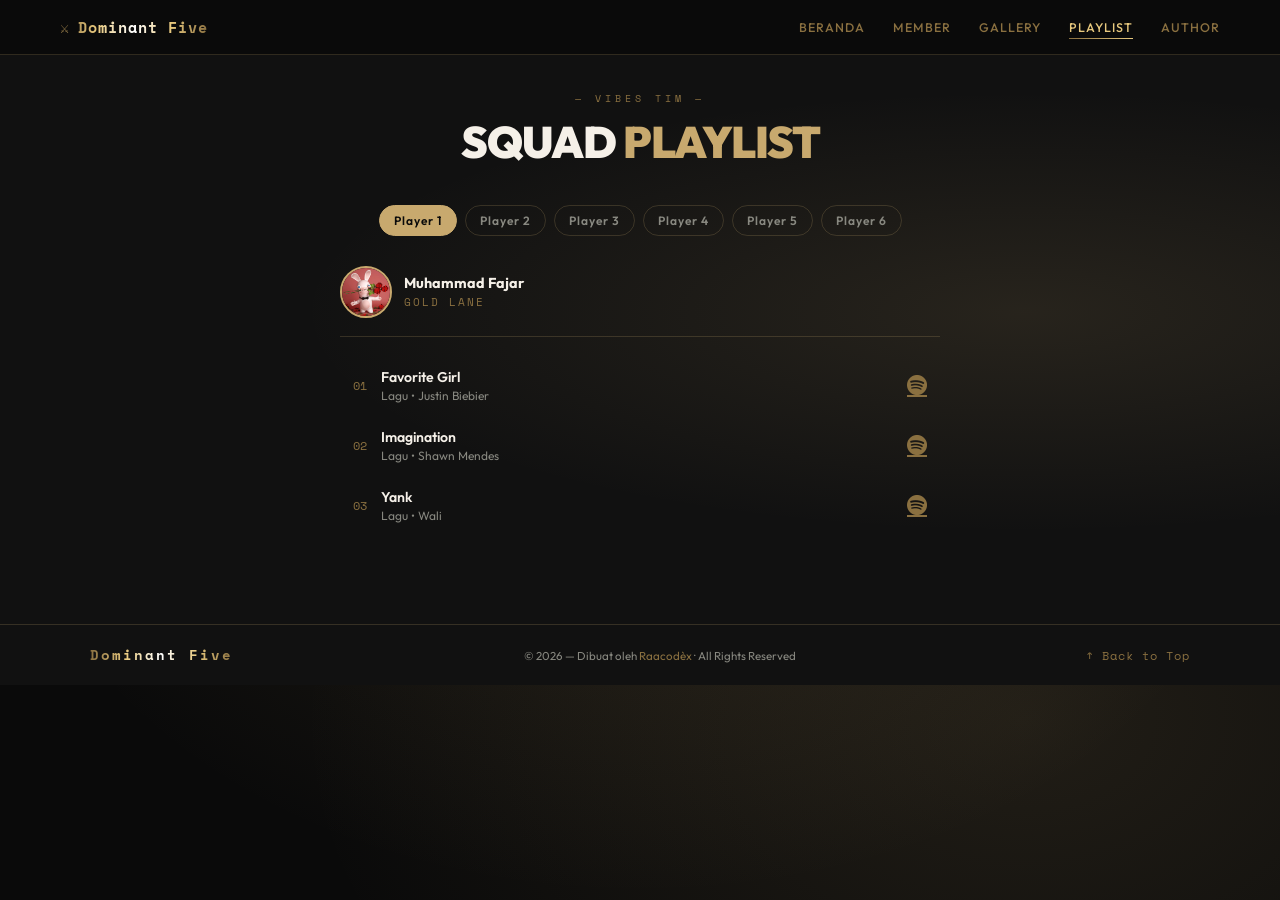
<file: playlist.html>
<!DOCTYPE html>
<html lang="id">
<head>
  <meta charset="UTF-8">
  <meta name="viewport" content="width=device-width, initial-scale=1.0">
  <title>Dominant Five — Playlist</title>
  <link rel="stylesheet" href="style.css">
  <link rel="stylesheet" href="https://cdnjs.cloudflare.com/ajax/libs/font-awesome/6.5.0/css/all.min.css">
</head>
<body>

  <nav class="navbar">
    <div class="nav-logo">⚔️ <span>Dominant Five</span></div>
    <ul class="nav-links">
      <li><a href="index.html">Beranda</a></li>
      <li><a href="member.html">Member</a></li>
      <li><a href="gallery.html">Gallery</a></li>
      <li><a href="playlist.html" class="active">Playlist</a></li>
      <li><a href="author.html">Author</a></li>
    </ul>
    <button class="hamburger" id="hamburger">☰</button>
  </nav>

  <div class="mobile-menu" id="mobileMenu">
    <ul>
      <li><a href="index.html" onclick="closeMenu()">Beranda</a></li>
      <li><a href="member.html" onclick="closeMenu()">Member</a></li>
      <li><a href="gallery.html" onclick="closeMenu()">Gallery</a></li>
      <li><a href="playlist.html" onclick="closeMenu()">Playlist</a></li>
      <li><a href="author.html" onclick="closeMenu()">Author</a></li>
    </ul>
  </div>

  <section class="playlist">
    <div class="section-header">
      <p class="section-tag">— Vibes Tim —</p>
      <h2 class="section-title">SQUAD <span>PLAYLIST</span></h2>
    </div>

    <div class="playlist-tabs">
      <button class="pl-tab active" data-player="player1">Player 1</button>
      <button class="pl-tab" data-player="player2">Player 2</button>
      <button class="pl-tab" data-player="player3">Player 3</button>
      <button class="pl-tab" data-player="player4">Player 4</button>
      <button class="pl-tab" data-player="player5">Player 5</button>
      <button class="pl-tab" data-player="player6">Player 6</button>
    </div>

    <div class="playlist-container">

      <!-- PLAYER 1 -->
      <div class="playlist-panel active" id="player1">
        <div class="pl-profile">
          <div class="pl-avatar"><img src="img/pp1.jpg" alt="Player1"></div>
          <div>
            <h3 class="pl-name">Muhammad Fajar</h3>
            <p class="pl-role">Gold Lane</p>
          </div>
        </div>
        <div class="pl-tracks">
          <div class="pl-track">
            <div class="track-num">01</div>
            <div class="track-info">
              <p class="track-title">Favorite Girl</p>
              <p class="track-artist">Lagu • Justin Biebier</p>
            </div>
            <a href="https://open.spotify.com/track/4nTjkWK590oBDcnIxTr1mI?si=Wq7HO_AtTT6sM6ixGUQr9Q" target="_blank" class="track-link">
              <i class="fab fa-spotify"></i>
            </a>
          </div>
          <div class="pl-track">
            <div class="track-num">02</div>
            <div class="track-info">
              <p class="track-title">Imagination</p>
              <p class="track-artist">Lagu • Shawn Mendes</p>
            </div>
            <a href="https://open.spotify.com/track/0C3xZJueyBvvMSsl0cETA6?si=YaYfObY0TqOaHdR25SSqIw" target="_blank" class="track-link">
              <i class="fab fa-spotify"></i>
            </a>
          </div>
          <div class="pl-track">
            <div class="track-num">03</div>
            <div class="track-info">
              <p class="track-title">Yank</p>
              <p class="track-artist">Lagu • Wali</p>
            </div>
            <a href="https://open.spotify.com/track/0C3xZJueyBvvMSsl0cETA6?si=YaYfObY0TqOaHdR25SSqIw" target="_blank" class="track-link">
              <i class="fab fa-spotify"></i>
            </a>
          </div>
        </div>
      </div>

      <!-- PLAYER 2 -->
      <div class="playlist-panel" id="player2">
        <div class="pl-profile">
          <div class="pl-avatar"><img src="img/pp2.jpg" alt="Player2"></div>
          <div>
            <h3 class="pl-name">Raffly Ahmad Saputra</h3>
            <p class="pl-role">EXP Lane</p>
          </div>
        </div>
        <div class="pl-tracks">
          <div class="pl-track">
            <div class="track-num">01</div>
            <div class="track-info">
              <p class="track-title">Play Date (Lofi)</p>
              <p class="track-artist">Lagu • Swattrex</p>
            </div>
            <a href="https://open.spotify.com/track/6Gt7QCuaUWH7aVBngKfC8k?si=LHX56Sy7R6uRAnipA8Re4w" target="_blank" class="track-link">
              <i class="fab fa-spotify"></i>
            </a>
          </div>
          <div class="pl-track">
            <div class="track-num">02</div>
            <div class="track-info">
              <p class="track-title">Stereo Love</p>
              <p class="track-artist">Lagu • Shake Music</p>
            </div>
            <a href="https://open.spotify.com/track/5pUbOD1dDdsEC0v7PeX9RW?si=GAcvP3mHQxKx9xBkcPGo3A" target="_blank" class="track-link">
              <i class="fab fa-spotify"></i>
            </a>
          </div>
          <div class="pl-track">
            <div class="track-num">03</div>
            <div class="track-info">
              <p class="track-title">Sweet Scar</p>
              <p class="track-artist">Lagu • Weird Genius</p>
            </div>
            <a href="https://open.spotify.com/track/3R0FDwQSXOiO5gaOZFxKZ5?si=lIrqQUKqQAe4D-TkqdaM2Q" target="_blank" class="track-link">
              <i class="fab fa-spotify"></i>
            </a>
          </div>
        </div>
      </div>

      <!-- PLAYER 3 -->
      <div class="playlist-panel" id="player3">
        <div class="pl-profile">
          <div class="pl-avatar"><img src="img/pp3.png" alt="Player3"></div>
          <div>
            <h3 class="pl-name">Wahyu Prasetyo</h3>
            <p class="pl-role">Jungler</p>
          </div>
        </div>
        <div class="pl-tracks">
          <div class="pl-track">
            <div class="track-num">01</div>
            <div class="track-info">
              <p class="track-title">Tum Hi Ho</p>
              <p class="track-artist">Lagu • Arijit Singh</p>
            </div>
            <a href="https://open.spotify.com/track/56zZ48jdyY2oDXHVnwg5Di?si=3w4PJYnDQcK08KXQ6pKNxA" target="_blank" class="track-link">
              <i class="fab fa-spotify"></i>
            </a>
          </div>
          <div class="pl-track">
            <div class="track-num">02</div>
            <div class="track-info">
              <p class="track-title">Janam Janam</p>
              <p class="track-artist">Lagu • Arijit Singh</p>
            </div>
            <a href="https://open.spotify.com/track/4km0RUkMMFdx8iDuq36o2w?si=M40S1ou2S5CRk71qNg5wHw" target="_blank" class="track-link">
              <i class="fab fa-spotify"></i>
            </a>
          </div>
          <div class="pl-track">
            <div class="track-num">03</div>
            <div class="track-info">
              <p class="track-title">Aashiqui 2 Mashup</p>
              <p class="track-artist">Lagu • Arijit Singh</p>
            </div>
            <a href="https://open.spotify.com/track/5j7pU3PrmdKix8kkvPpBzE?si=kXrozjSNSZuXvzPo3S4ulg" target="_blank" class="track-link">
              <i class="fab fa-spotify"></i>
            </a>
          </div>
        </div>
      </div>

      <!-- PLAYER 4 -->
      <div class="playlist-panel" id="player4">
        <div class="pl-profile">
          <div class="pl-avatar"><img src="img/pp4.jpg" alt="Player4"></div>
          <div>
            <h3 class="pl-name">Rehan Firmansyah</h3>
            <p class="pl-role">Roamer</p>
          </div>
        </div>
        <div class="pl-tracks">
          <div class="pl-track">
            <div class="track-num">01</div>
            <div class="track-info">
              <p class="track-title">The Winner Takes It All</p>
              <p class="track-artist">Lagu • ABBA</p>
            </div>
            <a href="https://open.spotify.com/track/3oEkrIfXfSh9zGnE7eBzSV?si=3PVr2_cNQaSQ7eE-N9B37A" target="_blank" class="track-link">
              <i class="fab fa-spotify"></i>
            </a>
          </div>
          <div class="pl-track">
            <div class="track-num">02</div>
            <div class="track-info">
              <p class="track-title">Memories</p>
              <p class="track-artist">Lagu • Conan Grey</p>
            </div>
            <a href="https://open.spotify.com/track/5UXJzLFdBn6u9FJTCnoHrH?si=JtJUNIFFSymC2WkYMVSdBA" target="_blank" class="track-link">
              <i class="fab fa-spotify"></i>
            </a>
          </div>
          <div class="pl-track">
            <div class="track-num">03</div>
            <div class="track-info">
              <p class="track-title">Wild Flower</p>
              <p class="track-artist">Lagu • Billie Eilist</p>
            </div>
            <a href="https://open.spotify.com/track/3QaPy1KgI7nu9FJEQUgn6h?si=YLQckRHkTOOomTSmPDFt2Q" target="_blank" class="track-link">
              <i class="fab fa-spotify"></i>
            </a>
          </div>
        </div>
      </div>

      <!-- PLAYER 5 -->
      <div class="playlist-panel" id="player5">
        <div class="pl-profile">
          <div class="pl-avatar"><img src="img/pp5.jpg" alt="Player5"></div>
          <div>
            <h3 class="pl-name">Farel Lewan Ibrahim</h3>
            <p class="pl-role">Mid Lane</p>
          </div>
        </div>
        <div class="pl-tracks">
          <div class="pl-track">
            <div class="track-num">01</div>
            <div class="track-info">
              <p class="track-title">Darksite</p>
              <p class="track-artist">Lagu • Alan Walker</p>
            </div>
            <a href="https://open.spotify.com/track/6SRWhUJcD2YKahCwHavz3X?si=P-v0EcXtRpCU_aPd7Nl5IA" target="_blank" class="track-link">
              <i class="fab fa-spotify"></i>
            </a>
          </div>
          <div class="pl-track">
            <div class="track-num">02</div>
            <div class="track-info">
              <p class="track-title">Love Story</p>
              <p class="track-artist">Lagu • Taylor Swift</p>
            </div>
            <a href="https://open.spotify.com/track/3CeCwYWvdfXbZLXFhBrbnf?si=4YUlGtPaT56XSvQqNMw3tQ" target="_blank" class="track-link">
              <i class="fab fa-spotify"></i>
            </a>
          </div>
          <div class="pl-track">
            <div class="track-num">03</div>
            <div class="track-info">
              <p class="track-title">Shape Of You</p>
              <p class="track-artist">Lagu • Ed Sheeran</p>
            </div>
            <a href="https://open.spotify.com/track/7qiZfU4dY1lWllzX7mPBI3?si=zcT3EqPoT9aBGqbtM-0V3A" target="_blank" class="track-link">
              <i class="fab fa-spotify"></i>
            </a>
          </div>
        </div>
      </div>

      <!-- PLAYER 6 -->
      <div class="playlist-panel" id="player6">
        <div class="pl-profile">
          <div class="pl-avatar"><img src="img/pp6.jpg" alt="Player6"></div>
          <div>
            <h3 class="pl-name">Fikri Al Husein</h3>
            <p class="pl-role">Mid Lane</p>
          </div>
        </div>
        <div class="pl-tracks">
          <div class="pl-track">
            <div class="track-num">01</div>
            <div class="track-info">
              <p class="track-title">Lossing Us.</p>
              <p class="track-artist">Lagu • Raissa Anggiani</p>
            </div>
            <a href="https://open.spotify.com/track/6embPWj9qvusLg9JpbAmCQ?si=c-SSyCTMSIGpU5KXA5JnBg" target="_blank" class="track-link">
              <i class="fab fa-spotify"></i>
            </a>
          </div>
          <div class="pl-track">
            <div class="track-num">02</div>
            <div class="track-info">
              <p class="track-title">All Too Well</p>
              <p class="track-artist">Lagu • Taylor Swift</p>
            </div>
            <a href="https://open.spotify.com/track/5enxwA8aAbwZbf5qCHORXi?si=BIphuUikR--CeNGqzYeAxw" target="_blank" class="track-link">
              <i class="fab fa-spotify"></i>
            </a>
          </div>
          <div class="pl-track">
            <div class="track-num">03</div>
            <div class="track-info">
              <p class="track-title">Autumn</p>
              <p class="track-artist">Lagu • Niki</p>
            </div>
            <a href="https://open.spotify.com/track/0W5o1Kxw1VlohSajPqeBMF?si=vphpvfyCRXq3j4yLLhXCDg" target="_blank" class="track-link">
              <i class="fab fa-spotify"></i>
            </a>
          </div>
        </div>
      </div>

    </div>
  </section>

  <footer class="footer">
    <div class="footer-inner">
      <p class="footer-logo"><span>Dominant Five</span></p>
      <p class="footer-copy">© 2026 — Dibuat oleh <span>Raacodèx</span> · All Rights Reserved</p>
      <a href="#" class="footer-top">↑ Back to Top</a>
    </div>
  </footer>

  <script src="script.js"></script>
</body>
</html>
</file>
<file: style.css>
@import url('https://fonts.googleapis.com/css2?family=Outfit:wght@300;400;600;700;900&family=Space+Mono:wght@400;700&display=swap');
@import url('https://fonts.googleapis.com/css2?family=Inter:wght@400;500;600;700;800&display=swap');

:root {
  --bg-dark: #0a0a0a;
  --bg-surface: #111111;
  --bg-card: #1a1a1a;
  --gold: #c8a96e;
  --gold-light: #e8c97e;
  --gold-dim: #8a7040;
  --white: #f5f0e8;
  --gray: #888880;
  --border: rgba(200, 169, 110, 0.2);
}

* { margin: 0; padding: 0; box-sizing: border-box; }
html { scroll-behavior: smooth; }

body {
  background-color: var(--bg-dark);
  color: var(--white);
  font-family: 'Outfit', sans-serif;
  font-size: 14px; /* DIPERKECIL dari 20px */
  overflow-x: hidden;
  background-image:
    radial-gradient(ellipse at 20% 20%, rgba(200,169,110,0.12) 0%, transparent 50%),
    radial-gradient(ellipse at 80% 80%, rgba(200,169,110,0.12) 0%, transparent 50%),
    radial-gradient(ellipse at 50% 50%, rgba(200,169,110,0.12) 0%, transparent 70%);
  background-attachment: fixed;
}

/* ===== NAVBAR ===== */
.navbar {
  position: fixed; top: 0; width: 100%; z-index: 1000;
  padding: 14px 20px;
  display: flex; align-items: center; justify-content: space-between;
  background: rgba(10,10,10,0.92);
  backdrop-filter: blur(12px);
  border-bottom: 1px solid var(--border);
  transition: background 0.3s;
}

.nav-logo {
  font-family: 'Space Mono', monospace; font-size: 0.95rem;
  letter-spacing: 1px; font-weight: 700; text-decoration: none;
  display: flex; align-items: center; gap: 8px;
  white-space: nowrap; flex-shrink: 0;
  background: linear-gradient(90deg, #8a7040, #e8c97e, #ffffff, #e8c97e, #8a7040);
  -webkit-background-clip: text; -webkit-text-fill-color: transparent; background-clip: text;
}

.nav-links { list-style: none; display: none; gap: 28px; }

.nav-links a {
  text-decoration: none; font-size: 0.78rem; font-weight: 500;
  letter-spacing: 1px; text-transform: uppercase; color: var(--gold-dim);
  position: relative; transition: color 0.3s; white-space: nowrap;
}

.nav-links a::after {
  content: ''; position: absolute; bottom: -4px; left: 0;
  width: 0%; height: 1px;
  background: linear-gradient(90deg, var(--gold-dim), var(--gold-light));
  transition: width 0.3s ease;
}

.nav-links a:hover, .nav-links a.active { color: var(--gold-light); }
.nav-links a:hover::after, .nav-links a.active::after { width: 100%; }

.hamburger {
  display: block; background: none;
  border: 1px solid var(--border); color: var(--gold);
  font-size: 1rem; padding: 5px 10px; cursor: pointer; border-radius: 6px;
}

/* ===== MOBILE MENU ===== */
.mobile-menu {
  display: none; position: fixed; top: 55px; left: 0; width: 100%;
  background: #111111f5; backdrop-filter: blur(16px);
  z-index: 999; border-bottom: 1px solid var(--border); padding: 16px 0;
}
.mobile-menu.active { display: block; }
.mobile-menu ul { list-style: none; display: flex; flex-direction: column; align-items: center; gap: 16px; }
.mobile-menu ul a { color: var(--gray); text-decoration: none; font-size: 0.82rem; letter-spacing: 2px; text-transform: uppercase; transition: color 0.3s; }
.mobile-menu ul a:hover { color: var(--gold); }

/* ===== HERO ===== */
.hero { min-height: 100vh; display: flex; align-items: center; justify-content: center; position: relative; padding: 110px 20px 60px; overflow: hidden; }

.hero-bg-text {
  position: absolute; font-family: 'Space Mono', monospace;
  font-size: clamp(40px,10vw,150px); font-weight: 700;
  color: rgba(200,169,110,0.05); letter-spacing: 6px;
  top: 50%; left: 50%; transform: translate(-50%,-50%);
  white-space: nowrap; pointer-events: none; user-select: none;
  width: 100%; text-align: center; overflow: hidden;
}

.hero::before {
  content: ''; position: absolute; width: 400px; height: 400px;
  background: radial-gradient(circle, rgba(200,169,110,0.07) 0%, transparent 70%);
  top: 50%; left: 50%; transform: translate(-50%,-50%); pointer-events: none;
}

.hero-content { text-align: center; z-index: 1; animation: fadeUp 0.9s ease both; width: 100%; max-width: 600px; margin: 0 auto; }

.hero-logo {
  width: 100px; height: 100px; border-radius: 50%; border: 2px solid var(--gold);
  overflow: hidden; margin: 0 auto 20px; background: #111;
  box-shadow: 0 0 20px rgba(200,169,110,0.3), 0 0 40px rgba(200,169,110,0.15), 0 0 80px rgba(200,169,110,0.05);
  animation: fadeUp 0.7s ease both, glowPulse 3s ease-in-out infinite;
}
.hero-logo img { width: 100%; height: 100%; object-fit: cover; }

.hero-subtitle { font-family: 'Space Mono', monospace; font-size: 0.65rem; letter-spacing: 3px; color: var(--gold); text-transform: uppercase; margin-bottom: 14px; }
.hero-title { font-size: clamp(28px,7vw,90px); font-weight: 900; line-height: 1; letter-spacing: -1px; color: var(--white); margin-bottom: 16px; }
.hero-title span { color: var(--gold); }
.hero-desc { font-size: 0.85rem; color: var(--gray); font-weight: 300; letter-spacing: 0.5px; margin-bottom: 32px; line-height: 1.6; }
.hero-buttons { display: flex; flex-direction: column; gap: 12px; align-items: center; }

.btn-primary {
  background: var(--gold); color: #0a0a0a; padding: 11px 28px; border-radius: 50px;
  text-decoration: none; font-weight: 700; font-size: 0.78rem; letter-spacing: 1.5px;
  text-transform: uppercase; transition: background 0.3s, transform 0.2s;
  width: 210px; text-align: center; display: block;
}
.btn-primary:hover { background: var(--gold-light); transform: translateY(-2px); }

.btn-outline {
  border: 1px solid var(--border); color: var(--gold); padding: 11px 28px; border-radius: 50px;
  text-decoration: none; font-weight: 600; font-size: 0.78rem; letter-spacing: 1.5px;
  text-transform: uppercase; transition: border-color 0.3s, transform 0.2s;
  width: 210px; text-align: center; display: block;
}
.btn-outline:hover { border-color: var(--gold); transform: translateY(-2px); }

.hero-badge { position: absolute; bottom: 28px; right: 20px; animation: fadeUp 1.2s ease both; }
.badge-ring {
  width: 62px; height: 62px; border-radius: 50%; border: 1px solid var(--border);
  display: flex; align-items: center; justify-content: center;
  font-family: 'Space Mono', monospace; font-size: 0.58rem; color: var(--gold-dim); letter-spacing: 1px; text-align: center;
}

/* ===== STATS BAR ===== */
.stats-bar { background: var(--bg-surface); border-top: 1px solid var(--border); border-bottom: 1px solid var(--border); padding: 28px 20px; }
.stats-header { text-align: center; margin-bottom: 24px; }
.stats-title { font-family: 'Space Mono', monospace; font-size: 0.65rem; letter-spacing: 4px; color: var(--gold-dim); text-transform: uppercase; margin-bottom: 5px; }
.stats-sub { font-size: 0.78rem; color: var(--gray); letter-spacing: 0.5px; }
.stats-wrap { max-width: 1100px; margin: 0 auto; display: flex; align-items: center; justify-content: center; flex-wrap: wrap; gap: 20px; }
.stat-item { text-align: center; min-width: 80px; }
.stat-big { font-family: 'Space Mono', monospace; font-size: clamp(18px,4vw,32px); font-weight: 700; color: var(--gold); line-height: 1; margin-bottom: 6px; }
.stat-desc { font-size: 0.65rem; letter-spacing: 2px; text-transform: uppercase; color: var(--gray); }
.stat-divider { width: 1px; height: 36px; background: var(--border); flex-shrink: 0; display: none; }

/* ===== QUICK NAV ===== */
.quicknav { padding: 48px 20px; background: var(--bg-dark); }
.quicknav-grid { display: grid; grid-template-columns: repeat(2,1fr); gap: 12px; max-width: 1100px; margin: 0 auto; }
.qcard { background: var(--bg-card); border: 1px solid var(--border); border-radius: 14px; padding: 18px 16px; text-decoration: none; display: flex; flex-direction: column; gap: 7px; transition: transform 0.3s, border-color 0.3s; }
.qcard:hover { transform: translateY(-4px); border-color: var(--gold-dim); }
.qcard-icon { font-size: 1.3rem; color: var(--gold); margin-bottom: 2px; }
.qcard h3 { font-size: 0.88rem; font-weight: 700; color: var(--white); }
.qcard p { font-size: 0.75rem; color: var(--gray); line-height: 1.5; }
.qcard-arrow { font-size: 0.9rem; color: var(--gold); margin-top: 5px; transition: transform 0.3s; }
.qcard:hover .qcard-arrow { transform: translateX(4px); }

/* ===== SECTION GLOBAL ===== */
section { padding: 70px 20px; }
.section-header { text-align: center; margin-bottom: 36px; }
.section-tag { font-family: 'Space Mono', monospace; font-size: 0.65rem; letter-spacing: 4px; color: var(--gold-dim); text-transform: uppercase; margin-bottom: 8px; }
.section-title { font-size: clamp(22px,5vw,44px); font-weight: 900; letter-spacing: -1px; color: var(--white); }
.section-title span { color: var(--gold); }

/* ===== MEMBER ===== */
.member { background: var(--bg-surface); border-top: 1px solid var(--border); padding-top: 90px; background-image: radial-gradient(ellipse at 80% 20%, rgba(200,169,110,0.12) 0%, transparent 50%); }
.member-grid { display: grid; grid-template-columns: 1fr 1fr; gap: 14px; max-width: 1200px; margin: 0 auto; }
.member-card { background: var(--bg-card); border: 1px solid var(--border); border-radius: 14px; overflow: hidden; transition: transform 0.3s, border-color 0.3s; }
.member-card:hover { transform: translateY(-5px); border-color: var(--gold-dim); }
.card-top { background: linear-gradient(135deg,#1a1a1a,#111); padding: 20px 14px 16px; text-align: center; border-bottom: 1px solid var(--border); }
.member-avatar { width: 68px; height: 68px; border-radius: 50%; border: 2px solid var(--gold); overflow: hidden; margin: 0 auto 9px; background: #222; }
.member-avatar img { width: 100%; height: 100%; object-fit: cover; }
.member-role-badge { display: inline-block; background: rgba(200,169,110,0.12); border: 1px solid var(--border); color: var(--gold); font-size: 0.6rem; font-weight: 600; letter-spacing: 1.5px; text-transform: uppercase; padding: 2px 9px; border-radius: 20px; }
.card-body { padding: 14px; }
.member-name { font-size: 0.9rem; font-weight: 700; color: var(--white); margin-bottom: 3px; }
.member-ign { font-size: 0.72rem; color: var(--gray); margin-bottom: 9px; }
.member-ign span { color: var(--gold-dim); font-family: 'Space Mono', monospace; }
.member-heroes { display: flex; flex-wrap: wrap; gap: 4px; margin-bottom: 12px; }
.member-heroes span { background: rgba(255,255,255,0.04); border: 1px solid rgba(255,255,255,0.08); color: var(--gray); font-size: 0.65rem; padding: 2px 7px; border-radius: 4px; }
.member-stats { display: flex; justify-content: space-between; padding-top: 10px; border-top: 1px solid var(--border); }
.member-stats > div { text-align: center; }
.stat-num { font-family: 'Space Mono', monospace; font-size: 0.82rem; font-weight: 700; color: var(--gold); }
.stat-label { font-size: 0.6rem; color: var(--gray); text-transform: uppercase; letter-spacing: 0.5px; margin-top: 2px; }

/* ===== MEMBER SLIDER ===== */
.member-slider { max-width: 300px; margin: 0 auto; position: relative; }
.member-track { position: relative; width: 100%; }
.member-track .member-card { display: none; animation: fadeUp 0.35s ease both; }
.member-track .member-card.active { display: block; }
.member-slider .member-card { min-height: unset; border-radius: 16px; }
.member-slider .card-top { padding: 24px 18px 18px; }
.member-slider .member-avatar { width: 80px; height: 80px; margin-bottom: 10px; }
.member-slider .member-role-badge { font-size: 0.65rem; padding: 3px 12px; letter-spacing: 2px; }
.member-slider .card-body { padding: 16px 18px 18px; display: flex; flex-direction: column; }
.member-slider .member-name { font-family: 'Inter', sans-serif; font-size: 1rem; font-weight: 800; letter-spacing: -0.3px; margin-bottom: 3px; }
.member-slider .member-ign { font-size: 0.75rem; margin-bottom: 10px; }

.view-profile-btn {
  width: 100%; padding: 10px 0; margin-top: 4px;
  background: transparent; border: 1px solid var(--border); border-radius: 8px;
  color: var(--gold); font-family: 'Outfit', sans-serif; font-size: 0.78rem;
  font-weight: 600; letter-spacing: 1px; cursor: pointer;
  transition: all 0.3s; display: flex; align-items: center; justify-content: center; gap: 8px;
}
.view-profile-btn:hover { background: rgba(200,169,110,0.1); border-color: var(--gold); }

/* ===== SLIDER NAV ===== */
.slider-nav { display: flex; align-items: center; justify-content: center; gap: 12px; margin-top: 18px; }
.slider-btn { background: transparent; border: 1px solid var(--border); color: var(--gold); width: 34px; height: 34px; border-radius: 50%; font-size: 0.88rem; cursor: pointer; transition: all 0.3s; display: flex; align-items: center; justify-content: center; }
.slider-btn:hover { background: rgba(200,169,110,0.12); border-color: var(--gold); }
.slider-dots { display: flex; gap: 6px; align-items: center; }
.dot { width: 6px; height: 6px; border-radius: 50%; background: transparent; cursor: pointer; transition: all 0.3s; border: 1px solid var(--gold-dim); }
.dot.active { background: var(--gold); width: 18px; border-radius: 4px; border-color: var(--gold); }
.slider-counter { text-align: center; margin-top: 8px; font-family: 'Space Mono', monospace; font-size: 0.65rem; color: var(--gold-dim); letter-spacing: 2px; }

/* ===== GALLERY ===== */
.gallery { background: var(--bg-dark); padding-top: 90px; background-image: radial-gradient(ellipse at 20% 80%, rgba(200,169,110,0.15) 0%, transparent 50%); }
.gallery-tabs { display: flex; justify-content: center; gap: 8px; margin-bottom: 30px; flex-wrap: wrap; }
.tab-btn { background: transparent; border: 1px solid var(--border); color: var(--gray); padding: 7px 18px; border-radius: 30px; font-family: 'Outfit', sans-serif; font-size: 0.75rem; font-weight: 600; letter-spacing: 1px; text-transform: uppercase; cursor: pointer; transition: all 0.3s; }
.tab-btn:hover { border-color: var(--gold-dim); color: var(--gold); }
.tab-btn.active { background: var(--gold); border-color: var(--gold); color: #0a0a0a; }

.gallery-grid { display: grid; grid-template-columns: 1fr; gap: 12px; max-width: 1200px; margin: 0 auto; }

.gallery-item { border-radius: 10px; overflow: hidden; border: 1px solid var(--border); background: var(--bg-card); transition: transform 0.3s, border-color 0.3s; position: relative; }
.gallery-item:hover { transform: translateY(-3px); border-color: var(--gold-dim); }
.gallery-item.hidden { display: none; }

.gallery-type { font-size: 0.58rem; background: rgba(200,169,110,0.15); border: 1px solid var(--border); color: var(--gold); padding: 2px 8px; border-radius: 20px; font-family: 'Space Mono', monospace; font-weight: 700; letter-spacing: 1.5px; text-transform: uppercase; }

/* VIDEO */
.gallery-item.video { grid-column: 1 / -1; }
.video-label { padding: 9px 12px; display: flex; align-items: center; justify-content: space-between; border-top: 1px solid var(--border); }
.video-label p { font-size: 0.78rem; color: var(--white); font-weight: 500; }

/* ===== PLAYLIST ===== */
.playlist { background: var(--bg-surface); padding-top: 90px; background-image: radial-gradient(ellipse at 80% 50%, rgba(200,169,110,0.12) 0%, transparent 50%); }
.playlist-tabs { display: flex; justify-content: center; flex-wrap: wrap; gap: 8px; margin-bottom: 30px; }
.pl-tab { background: transparent; border: 1px solid var(--border); color: var(--gray); padding: 7px 14px; border-radius: 30px; font-family: 'Outfit', sans-serif; font-size: 0.75rem; font-weight: 600; letter-spacing: 1px; cursor: pointer; transition: all 0.3s; }
.pl-tab:hover { border-color: var(--gold-dim); color: var(--gold); }
.pl-tab.active { background: var(--gold); border-color: var(--gold); color: #0a0a0a; }
.playlist-panel { display: none; max-width: 600px; margin: 0 auto; animation: fadeUp 0.4s ease both; }
.playlist-panel.active { display: block; }
.pl-profile { display: flex; align-items: center; gap: 12px; margin-bottom: 20px; padding-bottom: 18px; border-bottom: 1px solid var(--border); }
.pl-avatar { width: 52px; height: 52px; border-radius: 50%; border: 2px solid var(--gold); overflow: hidden; flex-shrink: 0; background: #222; }
.pl-avatar img { width: 100%; height: 100%; object-fit: cover; }
.pl-name { font-size: 0.9rem; font-weight: 700; color: var(--white); margin-bottom: 2px; }
.pl-role { font-size: 0.68rem; color: var(--gold-dim); letter-spacing: 2px; text-transform: uppercase; font-family: 'Space Mono', monospace; }
.pl-tracks { display: flex; flex-direction: column; gap: 3px; }
.pl-track { display: flex; align-items: center; gap: 10px; padding: 10px 12px; border-radius: 8px; border: 1px solid transparent; transition: all 0.3s; }
.pl-track:hover { background: var(--bg-card); border-color: var(--border); }
.track-num { font-family: 'Space Mono', monospace; font-size: 0.72rem; color: var(--gold-dim); width: 18px; flex-shrink: 0; }
.track-info { flex: 1; }
.track-title { font-size: 0.88rem; font-weight: 600; color: var(--white); margin-bottom: 2px; }
.track-artist { font-size: 0.75rem; color: var(--gray); }
.track-link { color: var(--gold-dim); font-size: 1.3rem; transition: color 0.3s, transform 0.2s; display: flex; align-items: center; }
.track-link:hover { color: #1db954; transform: scale(1.2); }

/* ===== AUTHOR ===== */
.author { background: var(--bg-dark); padding-top: 90px; background-image: radial-gradient(ellipse at 20% 50%, rgba(200,169,110,0.12) 0%, transparent 50%); }
.author-card { max-width: 1000px; margin: 0 auto; display: grid; grid-template-columns: 1fr; gap: 24px; background: var(--bg-card); border: 1px solid var(--border); border-radius: 18px; padding: 24px 18px; }
.author-left { display: flex; flex-direction: row; align-items: center; gap: 16px; }
.author-avatar { width: 80px; height: 80px; border-radius: 50%; border: 2px solid var(--gold); overflow: hidden; background: #222; flex-shrink: 0; }
.author-avatar img { width: 100%; height: 100%; object-fit: cover; }
.author-badge { background: rgba(200,169,110,0.1); border: 1px solid var(--border); color: var(--gold); font-size: 0.65rem; letter-spacing: 2px; text-transform: uppercase; padding: 3px 10px; border-radius: 20px; font-weight: 600; }
.author-tag { font-size: 0.65rem; letter-spacing: 2px; color: var(--gold-dim); text-transform: uppercase; font-family: 'Space Mono', monospace; margin-bottom: 6px; }
.author-name { font-size: clamp(18px,4vw,32px); font-weight: 900; color: var(--white); letter-spacing: -1px; margin-bottom: 10px; line-height: 1; }
.author-bio { font-size: 0.82rem; color: var(--gray); line-height: 1.7; margin-bottom: 16px; }
.author-stack { display: flex; flex-wrap: wrap; gap: 7px; margin-bottom: 18px; }
.author-stack span { background: rgba(200,169,110,0.08); border: 1px solid var(--border); color: var(--gold); font-size: 0.68rem; font-weight: 600; letter-spacing: 1.5px; padding: 3px 10px; border-radius: 6px; font-family: 'Space Mono', monospace; }
.author-socials { display: flex; flex-wrap: wrap; gap: 7px; }
.social-btn { display: flex; align-items: center; gap: 6px; padding: 8px 14px; border-radius: 8px; border: 1px solid var(--border); color: var(--gray); text-decoration: none; font-size: 0.75rem; font-weight: 500; transition: all 0.3s; }
.social-btn:hover { border-color: var(--gold-dim); color: var(--gold); background: rgba(200,169,110,0.06); }
.author-right { display: flex; flex-direction: column; gap: 14px; }
.author-quote { background: var(--bg-surface); border: 1px solid var(--border); border-left: 3px solid var(--gold); border-radius: 10px; padding: 16px 14px; }
.quote-mark { font-size: 2rem; color: var(--gold); line-height: 0.5; margin-bottom: 10px; font-family: 'Space Mono', monospace; }
.quote-text { font-size: 0.82rem; color: var(--white); line-height: 1.7; font-style: italic; margin-bottom: 8px; }
.quote-from { font-size: 0.68rem; color: var(--gold-dim); font-family: 'Space Mono', monospace; }
.author-stats { display: flex; justify-content: space-between; padding: 14px; background: var(--bg-surface); border: 1px solid var(--border); border-radius: 10px; }
.a-stat { text-align: center; }
.a-stat-num { font-family: 'Space Mono', monospace; font-size: 1rem; font-weight: 700; color: var(--gold); }
.a-stat-label { font-size: 0.6rem; color: var(--gray); text-transform: uppercase; letter-spacing: 1px; margin-top: 2px; }

/* ===== FOOTER ===== */
.footer { background: var(--bg-surface); border-top: 1px solid var(--border); padding: 20px; }
.footer-inner { max-width: 1100px; margin: 0 auto; display: flex; flex-direction: column; align-items: center; text-align: center; gap: 8px; }
.footer-logo { font-family: 'Space Mono', monospace; font-size: 0.85rem; font-weight: 700; letter-spacing: 2px; background: linear-gradient(90deg,#8a7040,#e8c97e,#ffffff,#e8c97e,#8a7040); -webkit-background-clip: text; -webkit-text-fill-color: transparent; background-clip: text; }
.footer-copy { font-size: 0.72rem; color: var(--gray); }
.footer-copy span { color: var(--gold-dim); }
.footer-top { font-size: 0.72rem; color: var(--gold-dim); text-decoration: none; font-family: 'Space Mono', monospace; letter-spacing: 1px; transition: color 0.3s; }
.footer-top:hover { color: var(--gold); }

/* ===== SCROLL REVEAL ===== */
.reveal { opacity: 0; transform: translateY(28px); transition: opacity 0.6s ease, transform 0.6s ease; }
.reveal.visible { opacity: 1; transform: translateY(0); }
.reveal-up { opacity: 0; transform: translateY(40px); transition: opacity 0.6s ease, transform 0.6s ease; }
.reveal-up.visible { opacity: 1; transform: translateY(0); }
.reveal-left { opacity: 0; transform: translateX(-40px); transition: opacity 0.6s ease, transform 0.6s ease; }
.reveal-left.visible { opacity: 1; transform: translateX(0); }
.reveal-right { opacity: 0; transform: translateX(40px); transition: opacity 0.6s ease, transform 0.6s ease; }
.reveal-right.visible { opacity: 1; transform: translateX(0); }
.reveal-scale { opacity: 0; transform: scale(0.92); transition: opacity 0.5s ease, transform 0.5s ease; }
.reveal-scale.visible { opacity: 1; transform: scale(1); }
.stagger-item { opacity: 0; transform: translateY(24px); transition: opacity 0.5s ease, transform 0.5s ease; }
.stagger-item.visible { opacity: 1; transform: translateY(0); }

/* ===== LIGHTBOX ===== */
.lightbox { display: none; position: fixed; inset: 0; background: rgba(0,0,0,0.93); z-index: 9999; align-items: center; justify-content: center; padding: 20px; }
.lightbox.active { display: flex; animation: fadeIn 0.25s ease; }
.lightbox-content { display: flex; flex-direction: column; align-items: center; gap: 12px; max-width: 90vw; }
.lightbox-img { max-width: 100%; max-height: 80vh; border-radius: 10px; border: 1px solid rgba(200,169,110,0.25); object-fit: contain; animation: zoomIn 0.25s ease; }
.lightbox-caption { font-family: 'Space Mono', monospace; font-size: 0.68rem; color: var(--gold-dim); letter-spacing: 2px; text-transform: uppercase; text-align: center; }
.lightbox-close { position: absolute; top: 14px; right: 14px; background: rgba(200,169,110,0.08); border: 1px solid rgba(200,169,110,0.25); color: var(--gold); font-size: 1.1rem; width: 38px; height: 38px; border-radius: 50%; cursor: pointer; display: flex; align-items: center; justify-content: center; transition: all 0.3s; z-index: 10000; }
.lightbox-close:hover { background: rgba(200,169,110,0.2); border-color: var(--gold); }
.lightbox-prev, .lightbox-next { position: fixed; bottom: 70px; top: unset; left: unset; right: unset; transform: none; background: rgba(200,169,110,0.08); border: 1px solid rgba(200,169,110,0.25); color: var(--gold); font-size: 1.2rem; width: 46px; height: 46px; border-radius: 50%; cursor: pointer; display: flex; align-items: center; justify-content: center; transition: all 0.3s; z-index: 10000; }
.lightbox-prev { left: calc(50% - 65px); }
.lightbox-next { left: calc(50% + 36px); }
.lightbox-prev:hover, .lightbox-next:hover { background: rgba(200,169,110,0.2); border-color: var(--gold); }
.lightbox-trigger { cursor: zoom-in; }

/* ===== MODAL ===== */
.modal-overlay { display: none; position: fixed; inset: 0; background: rgba(0,0,0,0.88); z-index: 9999; align-items: flex-end; justify-content: center; }
.modal-overlay.active { display: flex; animation: fadeIn 0.2s ease; }
.modal-box { background: #1a1a1a; border: 1px solid rgba(200,169,110,0.2); border-radius: 20px 20px 0 0; width: 100%; max-width: 480px; max-height: 85vh; overflow-y: auto; padding: 10px 18px 36px; position: relative; animation: slideUp 0.3s ease; scrollbar-width: none; }
.modal-box::-webkit-scrollbar { display: none; }
.modal-handle { width: 32px; height: 3px; background: rgba(200,169,110,0.25); border-radius: 4px; margin: 10px auto 18px; }
.modal-close { position: absolute; top: 14px; right: 14px; background: rgba(200,169,110,0.08); border: 1px solid rgba(200,169,110,0.2); color: var(--gold); width: 30px; height: 30px; border-radius: 50%; cursor: pointer; font-size: 0.82rem; display: flex; align-items: center; justify-content: center; transition: all 0.3s; }
.modal-close:hover { background: rgba(200,169,110,0.2); }
.modal-header { display: flex; align-items: center; gap: 12px; margin-bottom: 18px; padding-bottom: 16px; border-bottom: 1px solid rgba(200,169,110,0.15); }
.modal-avatar { width: 60px; height: 60px; border-radius: 50%; border: 2px solid var(--gold); overflow: hidden; flex-shrink: 0; background: #222; box-shadow: 0 0 14px rgba(200,169,110,0.2); }
.modal-avatar img { width: 100%; height: 100%; object-fit: cover; }
.modal-role-badge { display: inline-block; background: rgba(200,169,110,0.1); border: 1px solid rgba(200,169,110,0.2); color: var(--gold); font-size: 0.58rem; font-weight: 600; letter-spacing: 2px; text-transform: uppercase; padding: 2px 9px; border-radius: 20px; margin-bottom: 3px; }
.modal-name { font-family: 'Inter', sans-serif; font-size: 0.95rem; font-weight: 800; color: #f5f0e8; margin-bottom: 2px; }
.modal-ign { font-size: 0.72rem; color: #888880; }
.modal-ign span { color: #8a7040; font-family: 'Space Mono', monospace; }
.modal-rank-section { display: flex; align-items: center; gap: 10px; background: #111; border: 1px solid rgba(200,169,110,0.15); border-radius: 10px; padding: 10px 12px; margin-bottom: 16px; }
.modal-rank-icon { width: 38px; height: 38px; flex-shrink: 0; }
.modal-rank-icon img { width: 100%; height: 100%; object-fit: contain; }
.modal-rank-label { font-size: 0.58rem; color: #888880; text-transform: uppercase; letter-spacing: 2px; margin-bottom: 2px; }
.modal-rank-name { font-family: 'Space Mono', monospace; font-size: 0.88rem; font-weight: 700; color: var(--gold); }
.modal-section { margin-bottom: 16px; }
.modal-section-title { font-size: 0.62rem; font-weight: 600; letter-spacing: 2px; text-transform: uppercase; color: #8a7040; margin-bottom: 9px; display: flex; align-items: center; gap: 6px; }
.modal-section-title i { color: var(--gold); font-size: 0.7rem; }
.modal-heroes { display: flex; flex-wrap: wrap; gap: 6px; }
.modal-heroes span { background: rgba(200,169,110,0.07); border: 1px solid rgba(200,169,110,0.18); color: #f5f0e8; font-size: 0.75rem; font-weight: 500; padding: 4px 12px; border-radius: 6px; font-family: 'Inter', sans-serif; }
.modal-stat-row { display: flex; align-items: center; gap: 9px; margin-bottom: 9px; }
.modal-stat-label { font-size: 0.65rem; color: #888880; width: 48px; flex-shrink: 0; }
.modal-progress-wrap { flex: 1; display: flex; align-items: center; gap: 7px; }
.modal-progress-bar { flex: 1; height: 4px; background: rgba(255,255,255,0.07); border-radius: 5px; overflow: hidden; }
.modal-progress-fill { height: 100%; background: linear-gradient(90deg,#8a7040,#e8c97e); border-radius: 5px; width: 0%; transition: width 0.8s ease; }
.modal-stat-val { font-family: 'Space Mono', monospace; font-size: 0.72rem; font-weight: 700; color: var(--gold); width: 32px; text-align: right; flex-shrink: 0; }
.modal-bio { font-size: 0.78rem; color: #888880; line-height: 1.7; background: #111; border: 1px solid rgba(200,169,110,0.15); border-left: 3px solid var(--gold); border-radius: 8px; padding: 10px 12px; }

/* ===== ANIMATIONS ===== */
@keyframes fadeUp { from { opacity: 0; transform: translateY(30px); } to { opacity: 1; transform: translateY(0); } }
@keyframes glowPulse {
  0%, 100% { box-shadow: 0 0 20px rgba(200,169,110,0.3), 0 0 40px rgba(200,169,110,0.15), 0 0 80px rgba(200,169,110,0.05); }
  50% { box-shadow: 0 0 30px rgba(200,169,110,0.5), 0 0 60px rgba(200,169,110,0.25), 0 0 100px rgba(200,169,110,0.1); }
}
@keyframes fadeIn { from { opacity: 0; } to { opacity: 1; } }
@keyframes zoomIn { from { opacity: 0; transform: scale(0.92); } to { opacity: 1; transform: scale(1); } }
@keyframes slideUp { from { transform: translateY(100%); opacity: 0; } to { transform: translateY(0); opacity: 1; } }

/* ===== DESKTOP ===== */
@media (min-width: 900px) {
  .navbar { padding: 16px 60px; }
  .nav-links { display: flex; }
  .hamburger { display: none; }
  .hero { padding: 120px 60px 60px; }
  .hero-logo { width: 120px; height: 120px; }
  .stats-bar { padding: 36px 60px; }
  .stat-divider { display: block; }
  .quicknav { padding: 70px 60px; }
  .quicknav-grid { grid-template-columns: repeat(4,1fr); }
  section { padding: 90px 60px; }
  .member-grid { grid-template-columns: repeat(3,1fr); }
  .gallery-grid { grid-template-columns: repeat(2,1fr); }
  .gallery-item.video { grid-column: 1 / -1; }
  .hero-buttons { flex-direction: row; }
  .btn-primary, .btn-outline { width: auto; }
  .footer-inner { flex-direction: row; justify-content: space-between; text-align: left; }
  .author-card { grid-template-columns: 160px 1fr 220px; padding: 44px; }
  .author-left { flex-direction: column; align-items: center; }
  .author-avatar { width: 110px; height: 110px; }
  .modal-overlay { align-items: center; padding: 20px; }
  .modal-box { border-radius: 20px; }
}
</file>
